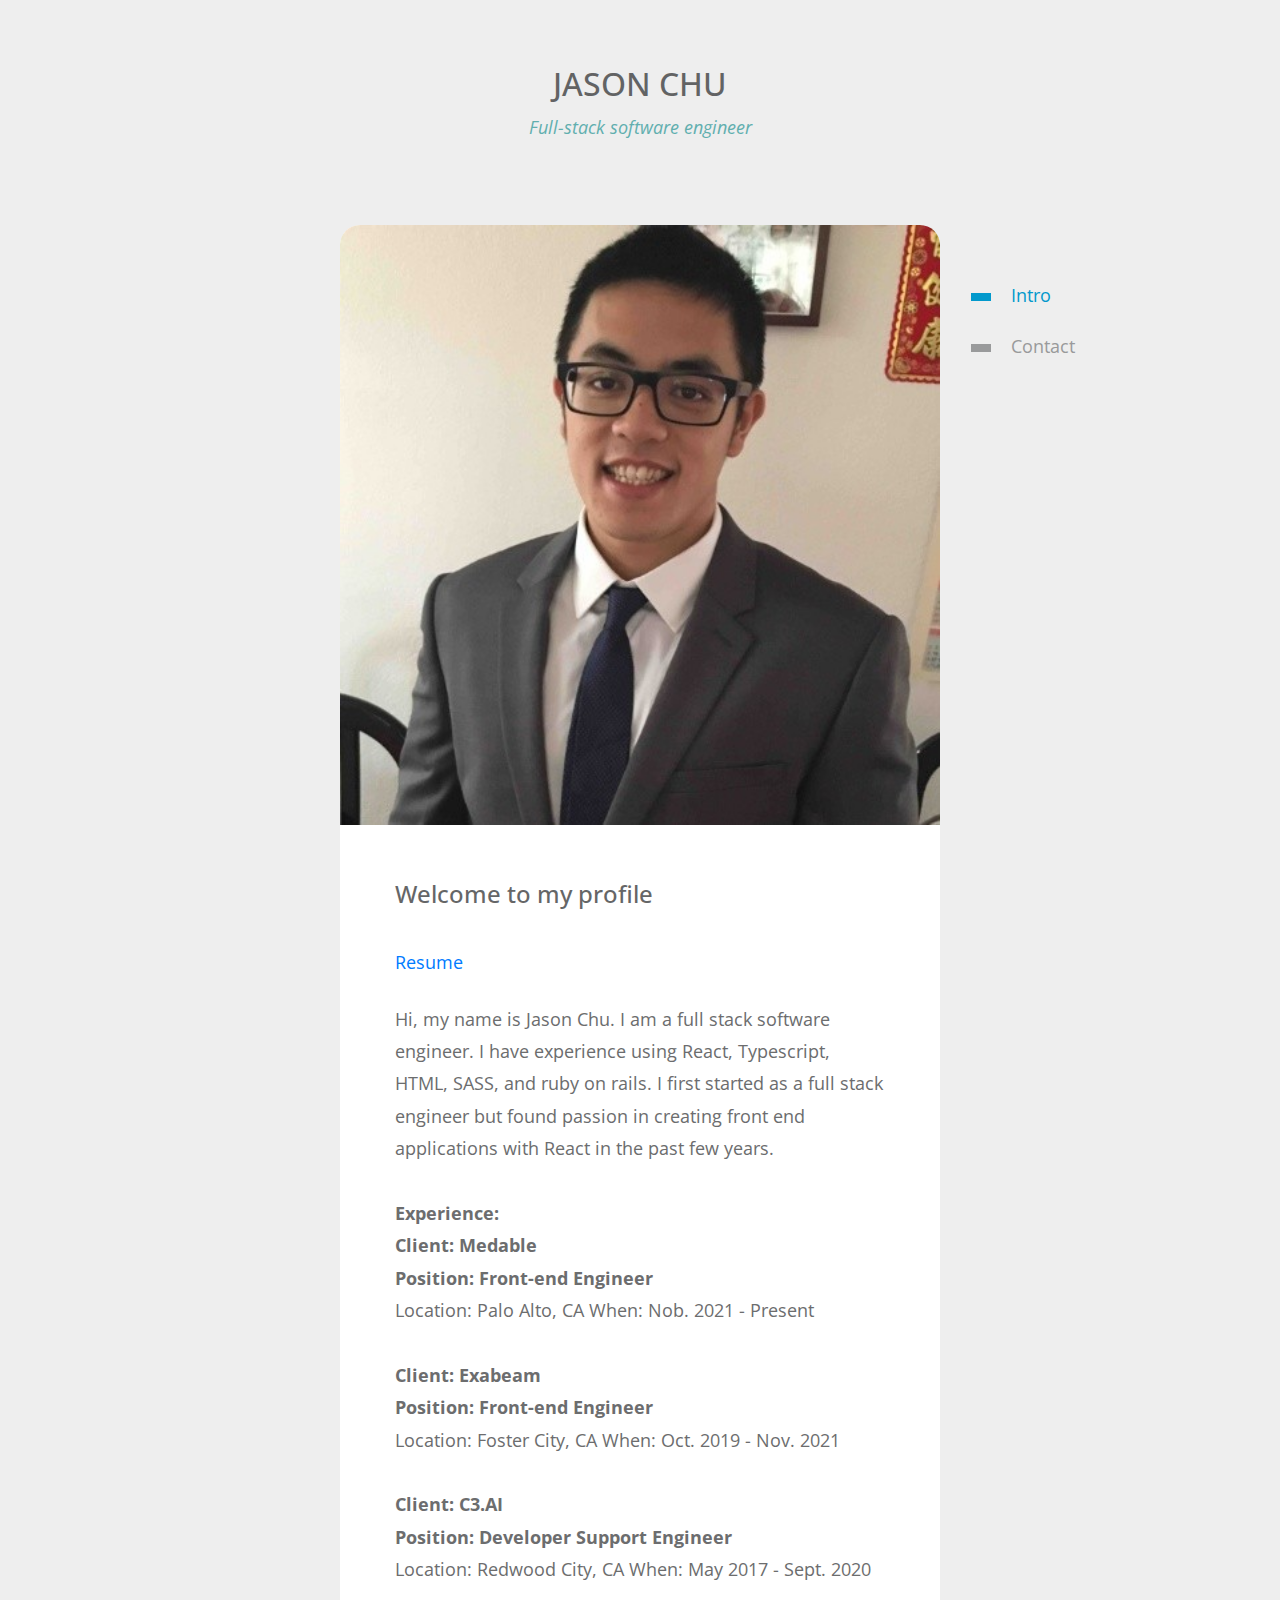
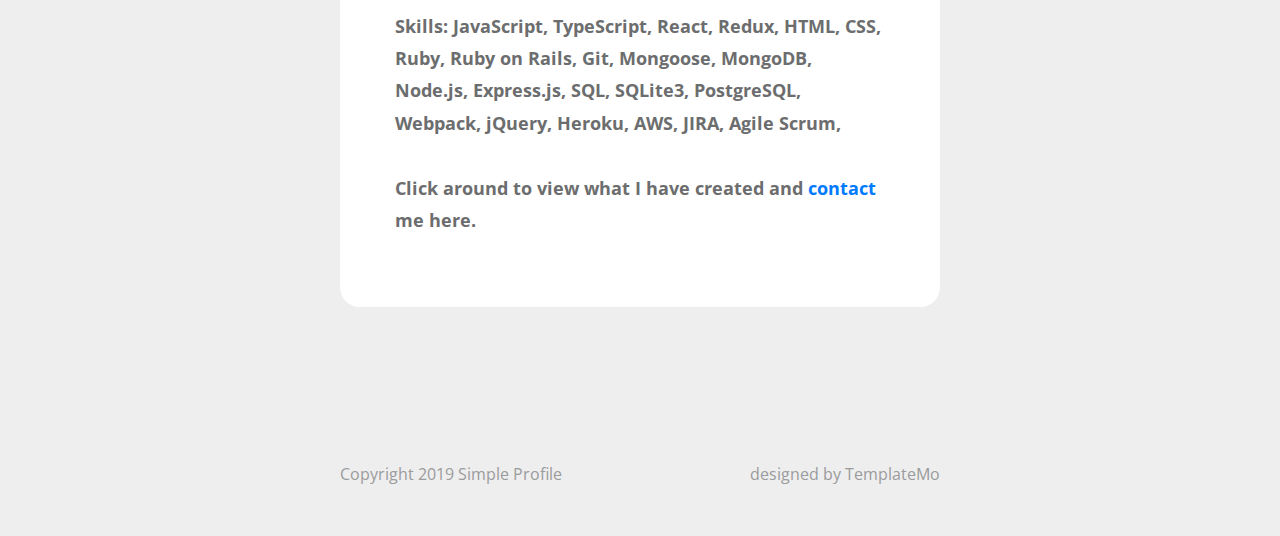
<file: index.html>
<!DOCTYPE html>
<html lang="en">

<head>
  <meta charset="UTF-8" />
  <meta name="viewport" content="width=device-width, initial-scale=1.0" />
  <meta http-equiv="X-UA-Compatible" content="ie=edge" />
  <title>Jason Chu Software Engineer</title>
  <link rel="shortcut icon" type="image/jpg" href="./img/JasonTux.jpg" />

  <link rel="stylesheet" href="https://fonts.googleapis.com/css?family=Open+Sans:400,600" />
  <link rel="stylesheet" href="css/bootstrap.min.css" />
  <link rel="stylesheet" href="css/templatemo-style.css" />
<!--
Verticard Template
https://templatemo.com/tm-533-verticard
-->
</head>

<body>
  <div class="tm-page-container mx-auto">
    <header class="tm-header text-center">
      <h1 class="tm-title text-uppercase">Jason Chu</h1>
      <p class="tm-primary-color"><i>Full-stack software engineer</i></p>
    </header>

    <section class="tm-section">
      <nav class="tm-nav">
        <ul>
          <li class="active">
            <a href="index.html"><span class="tm-nav-deco"></span>Intro</a>
          </li>
          <!-- <li>
            <a href="gallery.html"><span class="tm-nav-deco"></span>Gallery</a>
          </li> -->
          <li>
            <a href="contact.html"><span class="tm-nav-deco"></span>Contact</a>
          </li>
        </ul>
      </nav>
      <div class="tm-content-container">
        <figure class="mb-0">
          <img src="img/gallery/JasonTux.png" alt="Image" class="img-fluid tm-img" />
        </figure>
        <div class="tm-content">
          <h2 class="tm-page-title">Welcome to my profile</h2>
          <a href="./Antra Resume.pdf" target="_blank">Resume</a>
          <br>
          <br>
          <p class="mb-4">
            Hi, my name is Jason Chu. I am a full stack software engineer. I have experience using React, Typescript, HTML, SASS, and ruby on rails. I first started as a full stack engineer but
            found passion in creating front end applications with React in the past few years.
            <br>
            <br>
            <strong>Experience:</strong>
            <br>
            
            <strong>Client: Medable <br>Position: Front-end Engineer</strong>
            <br>
            Location: Palo Alto, CA 
            When: Nob. 2021 - Present
        
            <br>
            <br>

            <strong>Client: Exabeam <br>Position: Front-end Engineer</strong>
            <br>
            Location: Foster City, CA
            When: Oct. 2019 - Nov. 2021
            <br>
            <br>
            <strong>Client: C3.AI <br>Position: Developer Support Engineer</strong>
            <br>
            Location: Redwood City, CA
            When: May 2017 - Sept. 2020
          </p>
          <p class="bold">
            Skills: JavaScript, TypeScript, React, Redux, HTML, CSS, Ruby, Ruby on Rails, Git, Mongoose, MongoDB, Node.js, Express.js, SQL, SQLite3,
            PostgreSQL, Webpack, jQuery, Heroku, AWS, JIRA, Agile Scrum,
            <br><br>
            Click around to view what I have created and <a href="contact.html">contact</a> me here.
          </p>
      </div>
    </section>

    <footer>
      <span>Copyright 2019 Simple Profile</span>
      <span>designed by TemplateMo</span>
    </footer>
  </div>
</body>

</html>
</file>
<file: css/templatemo-style.css>
/*
Verticard Template
https://templatemo.com/tm-533-verticard
*/

body {
  font-family: "Open Sans", Arial, Helvetica, sans-serif;
  font-size: 18px;
  font-weight: 400;
  overflow-x: hidden;
  background-color: #eeeeee;
  color: #6C6D6E;
}

a {
  transition: all 0.3s ease;
}

a:hover,
a:focus {
  text-decoration: none;
}

p {
  line-height: 1.8;
}

.tm-primary-color {
  color: #61AEAE;
}

.tm-secondary-color {
  color: #0099CC;
}


.tm-page-container {
  max-width: 600px;
  width: 100%;  
}

.tm-section {
  margin-bottom: 155px;
  position: relative;
}

.tm-content-container {      
  border-radius: 20px;
  background-color: white;
}

.tm-nav {
  position: absolute;
  right: -150px;
  top: 45px;
}

.tm-nav > ul > li {
  list-style: none;
}

.tm-nav > ul > li > a {
  display: block;
  padding: 12px 15px;
  color: #999A9B;
}

.tm-nav > ul > li.active > a,
.tm-nav > ul > li > a:hover,
.tm-nav > ul > li > a:focus {
  color: #0299CC;
}

.tm-nav-deco {
  display: inline-block;
  width: 20px;
  height: 8px;
  background-color: #999A9B;
  vertical-align: middle;
  margin-right: 20px;
}

.tm-nav > ul > li.active > a > .tm-nav-deco,
.tm-nav > ul > li:hover > a > .tm-nav-deco
 {
  background-color: #0299CC;
}

.tm-content {  
  padding: 55px;
}

.tm-header {
  padding: 65px 15px;
}

.tm-title {
  font-size: 2rem;
  color: #626364;
}

.tm-page-title {
  font-size: 1.5rem;
  margin-bottom: 40px;
  color: #656667;
}

.tm-img {
  border-top-left-radius: 20px;
  border-top-right-radius: 20px;  
}

footer {
  font-size: 1rem;
  display: flex;
  justify-content: space-between;
  padding-bottom: 50px;
  color: #9A9B9C;
}

.tm-footer-link {
  color: #9A9B9C;
}

/* 
  Gallery Item Hover Effect
  https://tympanus.net/codrops/2014/06/19/ideas-for-subtle-hover-effects/
*/

/* Common style */
.tm-gallery-item figure {
	position: relative;	
	overflow: hidden;
	margin-bottom: 0;
	background: #3085a3;
	text-align: center;
	cursor: pointer;
}

.tm-gallery-item figure img {
	position: relative;
	display: block;
	min-height: 100%;
	max-width: 100%;
	opacity: 0.8;
}

.tm-gallery-item figure figcaption {
	color: #fff;
	text-transform: uppercase;
	font-size: 1.25em;
	-webkit-backface-visibility: hidden;
	backface-visibility: hidden;
}

.tm-gallery-item figure figcaption::before,
.tm-gallery-item figure figcaption::after {
	pointer-events: none;
}

.tm-gallery-item figure figcaption,
.tm-gallery-item figure figcaption > a {
	position: absolute;
	top: 0;
	left: 0;
	width: 100%;
	height: 100%;
}

/* Anchor will cover the whole item by default */
/* For some effects it will show as a button */
.tm-gallery-item figure figcaption > a {
	z-index: 1000;
	text-indent: 200%;
	white-space: nowrap;
	font-size: 0;
	opacity: 0;
}

.tm-gallery-item figure h2 {
	word-spacing: -0.15em;
	font-weight: 300;
}

.tm-gallery-item figure h2 span {	font-weight: 800; }

.tm-gallery-item figure h2,
.tm-gallery-item figure p {
	margin: 0;
}

.tm-gallery-item figure p {
	letter-spacing: 1px;
	font-size: 60.5%;
	max-width: 200px;
	margin: 0 auto;
}

/*---------------*/
/***** Bubba *****/
/*---------------*/

figure.effect-bubba {	background: #9e5406; }

figure.effect-bubba img {
	opacity: 1;
	-webkit-transition: opacity 0.35s;
	transition: opacity 0.35s;
}

figure.effect-bubba:hover img {
	opacity: 0.4;
}

figure.effect-bubba figcaption::before,
figure.effect-bubba figcaption::after {
	position: absolute;
	top: 15px;
	right: 15px;
	bottom: 15px;
	left: 15px;
	content: '';
	opacity: 0;
	-webkit-transition: opacity 0.35s, -webkit-transform 0.35s;
	transition: opacity 0.35s, transform 0.35s;
}

figure.effect-bubba figcaption::before {
	border-top: 1px solid #fff;
	border-bottom: 1px solid #fff;
	-webkit-transform: scale(0,1);
	transform: scale(0,1);
}

figure.effect-bubba figcaption::after {
	border-right: 1px solid #fff;
	border-left: 1px solid #fff;
	-webkit-transform: scale(1,0);
	transform: scale(1,0);
}

figure.effect-bubba h2 {
	font-size: 1.5rem;	
	-webkit-transition: -webkit-transform 0.35s;
	transition: transform 0.35s;
	-webkit-transform: translate3d(0,-5px,0);
	transform: translate3d(0,-5px,0);
	opacity: 0;
}

figure.effect-bubba p {
	width: 100%;
	padding: 10px;
	opacity: 0;
	-webkit-transition: opacity 0.35s, -webkit-transform 0.35s;
	transition: opacity 0.35s, transform 0.35s;
	-webkit-transform: translate3d(0,20px,0);
	transform: translate3d(0,20px,0);
}

figure.effect-bubba:hover figcaption::before,
figure.effect-bubba:hover figcaption::after {
	opacity: 1;
	-webkit-transform: scale(1);
	transform: scale(1);
}

figure.effect-bubba:hover h2,
figure.effect-bubba:hover p {
	opacity: 1;
	-webkit-transform: translate3d(0,0,0);
	transform: translate3d(0,0,0);
}

.tm-gallery {
  margin-top: 40px;
  margin-left: -30px;
  margin-right: -30px;
  margin-bottom: -20px;
}

.tm-gallery-item {
	margin-top: 15px;
	margin-bottom: 15px;
	max-width: 270px;
}

.tm-content-2 {
	padding-left: 45px;
	padding-right: 45px;
}

figcaption {
	display: flex;
	flex-direction: column;
	align-items: center;
	justify-content: center;
}

.tm-img-overlay-wrap {
	position: relative;
	min-height: 280px;
	background-image: url(../img/contact.jpg);
	background-repeat: no-repeat;
	background-size: cover;
	border-top-left-radius: 20px;
	border-top-right-radius: 20px;
}

.tm-img-overlay {
	border-top-left-radius: 20px;
	border-top-right-radius: 20px;
	position: absolute;
	top: 0;
	left: 0;
	width: 100%;
	height: 100%;
	background-color: rgba(0,0,0,0.5);
}

.tm-img-overlay-text {
	position: relative;
	z-index: 1000;
}

.tm-contact-form {
	max-width: 380px;
}

.form-group {
	margin-bottom: 35px;
}

.btn {
	font-size: 1.1rem;
	padding: 10px 35px;
	border: none;
}

.btn-primary {
	background-color: #9999CC;
}

.btn-primary:hover,
.btn-primary:focus {
	background-color: #9a9afc;
}

.tm-small {
	font-size: 90%;
}

@media (max-width: 945px) {
  .tm-nav {
    position: static;
  }

  .tm-page-container {
    padding-left: 15px;
    padding-right: 15px;
  }
}

@media (max-width: 575px) {
	.tm-gallery-item {
		max-width: 100%;
		height: auto;
	}
}

@media (max-width: 480px) {
  footer {
    display: block;
  }

  footer span {
    display: block;
    padding: 15px;
  }
}

.img-fluid{
	width: 100%;
}

.links-container{
	display: flex;
	flex-direction: column;
	justify-content: space-evenly;

}

.links-container > a{
	/* text-decoration: underline; */
	color: green;
}

.about-me{

	height: 50px;
	display: flex;
	/* flex-direction: column; */
	justify-content: space-evenly;
}

a > img{
	margin-top: 5px;
	width: 40px;
	height: 40px;
}

.bold{
	font-weight: bold;
}

.project-info{
	text-align: center;
}

.contact-resume{
	text-decoration: none;
	color: white;
}
/* 
#project-info-yep{
	display: none;
	position: absolute;
	top: 300px
}
#project-info-foodie{
	display: none;
	position: absolute;
	top: 300px
}
#project-info-stock{
	display: none;
	position: absolute;
	top: 300px
} */
/* .links-container > span{
	border: 1px solid black;
	border-radius: 10px;
	width: 100%;
	text-align: center;
} */
</file>
